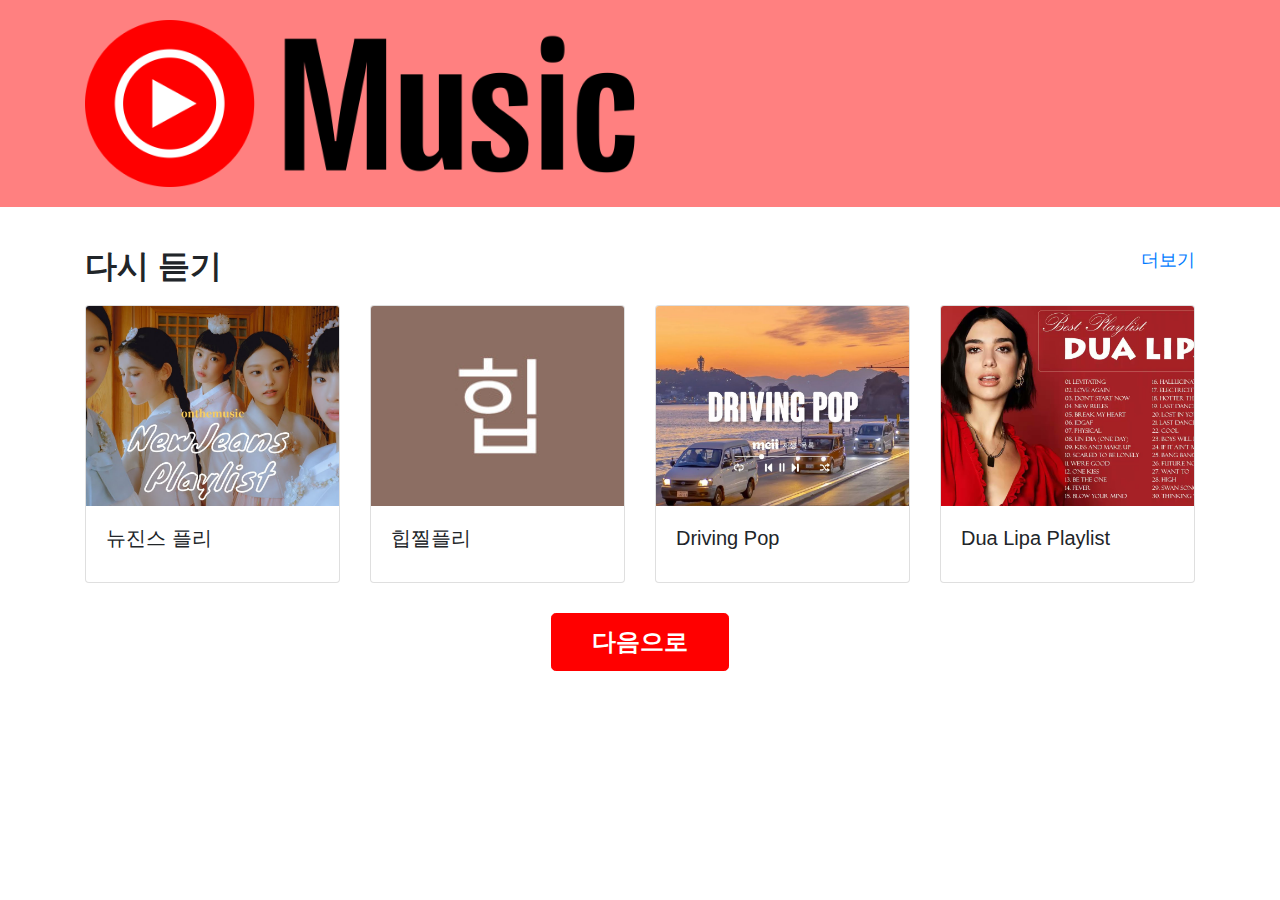
<file: index.html>
<!DOCTYPE html>
<html>
<head>
	<meta charset="UTF-8">
	<title>반응형 웹페이지</title>
	<!-- Bootstrap CSS 파일 추가 -->
	<link rel="stylesheet" href="https://maxcdn.bootstrapcdn.com/bootstrap/4.5.2/css/bootstrap.min.css">
	<!-- 자체 CSS 파일 추가 -->
	<link rel="stylesheet" href="index.css">
</head>
<body>
	<header>
		<div class="container">
			<div class="row">
				<div class="col">
					<img src="YT_music.png" alt="유튜브 뮤직 로고">
				</div>
			</div>
		</div>
	</header>
	<section id="section1">
		<div class="container">
			<div class="row">
				<div class="col">
					<h2>다시 듣기</h2>
				</div>
				<div class="col text-right">
					<a href="#">더보기</a>
				</div>
			</div>
			<div class="row">
				<!-- 첫번째 플레이리스트 -->
				<div class="col-md-3">
					<div class="card">
						<img class="card-img-top" src="newJeans.jpg" alt="플레이리스트 1">
						<div class="card-body">
							<h5 class="card-title">뉴진스 플리</h5>
						</div>
					</div>
				</div>
				<!-- 두번째 플레이리스트 -->
				<div class="col-md-3">
					<div class="card">
						<img class="card-img-top" src="hip.jpg" alt="플레이리스트 2">
						<div class="card-body">
							<h5 class="card-title">힙찔플리</h5>
						</div>
					</div>
				</div>
				<!-- 세번째 플레이리스트 -->
				<div class="col-md-3">
					<div class="card">
						<img class="card-img-top" src="DrivingPop.jpg" alt="플레이리스트 3">
						<div class="card-body">
							<h5 class="card-title">Driving Pop</h5>
						</div>
					</div>
				</div>
				<!-- 네번째 플레이리스트 -->
				<div class="col-md-3">
					<div class="card">
						<img class="card-img-top" src="dualipa.jpg" alt="플레이리스트 4">
						<div class="card-body">
							<h5 class="card-title">Dua Lipa Playlist</h5>
						</div>
					</div>
				</div>
				<!-- 플레이리스트 더보기 버튼 -->
			<div class="col-md-12 text-center">
				<button type="button" class="btn btn-primary btn-lg">다음으로</button>
			</div>
		</div>
	</div>
</section>
<!-- Bootstrap JavaScript 파일 추가 -->
<script src="https://ajax.googleapis.com/ajax/libs/jquery/3.5.1/jquery.min.js"></script>
<script src="https://cdnjs.cloudflare.com/ajax/libs/popper.js/1.16.0/umd/popper.min.js"></script>
<script src="https://maxcdn.bootstrapcdn.com/bootstrap/4.5.2/js/bootstrap.min.js"></script>
</body>
</html>
</file>
<file: index.css>
/* 헤더 스타일 */
header {
	background-color: #ff8080;
	padding: 20px;
}
header img {
	max-width: 50%;
}

/* 섹션 스타일 */
section {
	padding: 40px 0;
}
section h2 {
	margin-bottom: 20px;
	font-size: 32px;
	font-weight: bold;
}
section a {
	font-size: 18px;
}

/* 카드 스타일 */
.card {
	margin-bottom: 30px;
}
.card-img-top {
	height: 200px;
	object-fit: cover;
}

/* 버튼 스타일 */
.btn {
	padding: 10px 40px;
	font-size: 24px;
	font-weight: bold;
	background-color: #ff0000;
	border-color: #ff0000;
}
.btn:hover {
	background-color: #f00;
	border-color: #f00;
}
</file>
